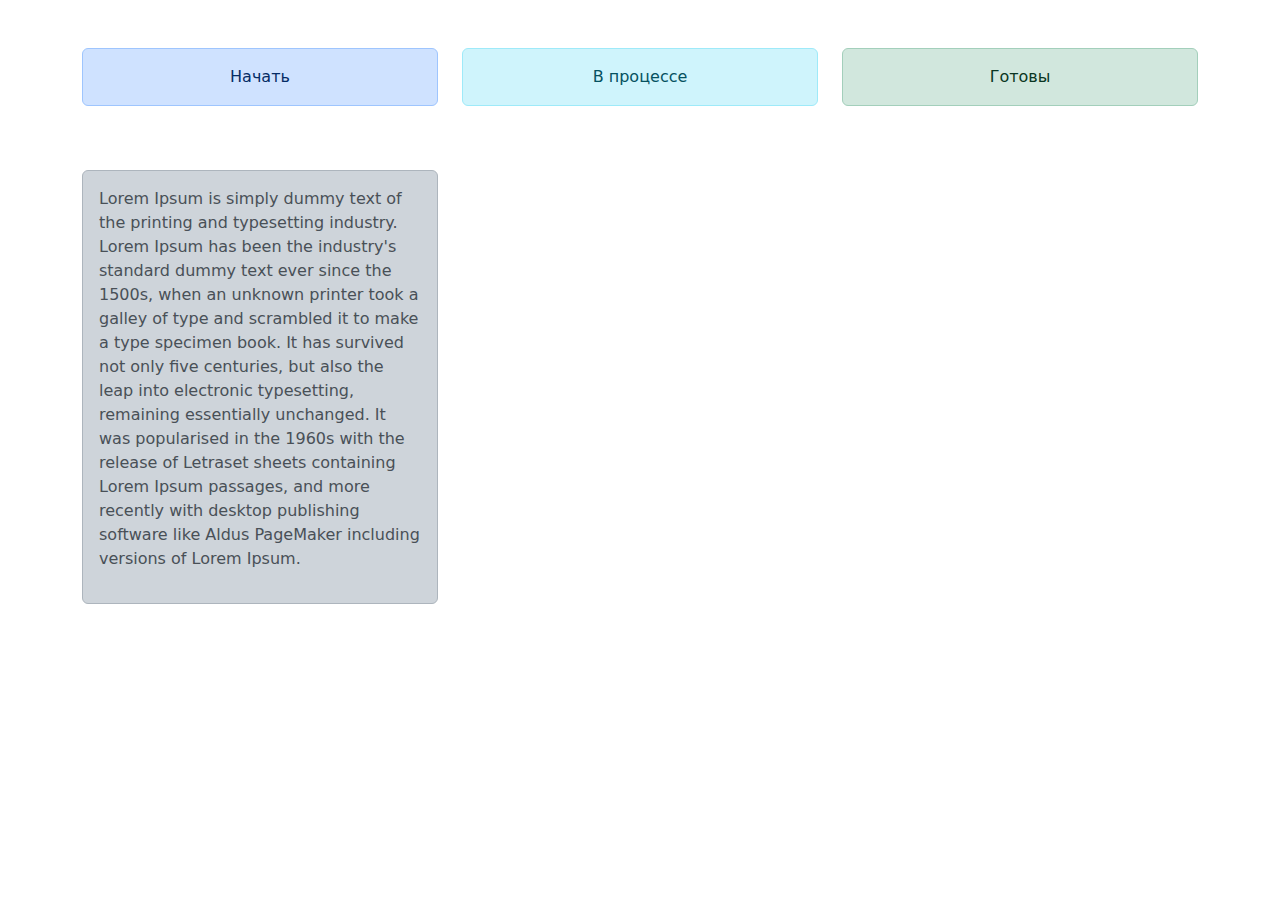
<file: 02.drag&drop/index.html>
<!DOCTYPE html>
<html lang="en">
<head>
    <meta charset="UTF-8"/>
    <meta name="viewport" content="width=device-width, initial-scale=1.0"/>
    <!--<link rel="stylesheet" href="styles.css"/>-->
    <link rel="stylesheet" href="https://cdn.jsdelivr.net/npm/bootstrap@5.1.3/dist/css/bootstrap.min.css"/>
    <title>Drag & Drop | Project 2</title>
</head>
<body>
<!--<div>-->
<!--    <div class="row">-->
<!--        <div class="col-header start">Начать</div>-->
<!--        <div class="col-header progress">В процессе</div>-->
<!--        <div class="col-header done">Готовы</div>-->
<!--    </div>-->

<!--    <div class="row">-->
<!--        <div class="placeholder">-->
<!--            <div class="item">Перетащи меня</div>-->
<!--        </div>-->
<!--        <div class="placeholder"></div>-->
<!--        <div class="placeholder"></div>-->
<!--    </div>-->

<!--</div>-->

<div class="container mt-5">
    <div class="row mb-5 text-center">
        <div class="col">
            <div class="alert alert-primary">Начать</div>
        </div>
        <div class="col">
            <div class="alert alert-info">В процессе</div>
        </div>
        <div class="col">
            <div class="alert alert-success">Готовы</div>
        </div>
    </div>

    <div class="row tasks">
        <div class="col rounded" style="height: 300px;">
            <div class="task alert alert-dark" draggable="true">
                <p>Lorem Ipsum is simply dummy text of the printing and typesetting industry. Lorem Ipsum has been the industry's standard dummy text ever since the 1500s, when an unknown printer took a galley of type and scrambled it to make a type specimen book. It has survived not only five centuries, but also the leap into electronic typesetting, remaining essentially unchanged. It was popularised in the 1960s with the release of Letraset sheets containing Lorem Ipsum passages, and more recently with desktop publishing software like Aldus PageMaker including versions of Lorem Ipsum.</p>
            </div>
        </div>
        <div class="col rounded" style="height: 300px;"></div>
        <div class="col rounded" style="height: 300px;"></div>
    </div>

    <script src="https://code.jquery.com/jquery-3.6.0.min.js"
            integrity="sha256-/xUj+3OJU5yExlq6GSYGSHk7tPXikynS7ogEvDej/m4=" crossorigin="anonymous"></script>
    <script>
        $(function () {

            var toggleClass = function ($target, className) {
                $target.toggleClass(className);
                return $target;
            }

            var moveEffect = function ($target) {
                toggleClass($target, ['alert-dark', 'alert-warning']);
            }

            var ioEffect = function ($target) {
                toggleClass($target, ['border', 'border-3']);
            }

            var $task = $('.task').on({
                dragstart: function (e) {
                    var $target = $(e.target);
                    setTimeout(function () {
                        $target.addClass('d-none');
                    }, 0)
                    moveEffect($target);
                },
                dragend: function (e) {
                    var $target = $(e.target);
                    $target.removeClass('d-none');
                    moveEffect($target);
                }
            });

            var $cols = $('.tasks .col').on({
                dragover: function (e) {
                    e.preventDefault();
                },
                dragenter: function (e) {
                    ioEffect($(e.target));
                },
                dragleave: function (e) {
                    ioEffect($(e.target));
                },
                drop: function (e) {
                    $(e.target).append($task);
                    $cols.removeClass(['border', 'border-3']);
                }
            })

        });
    </script>
</div>

</body>
</html>
</file>
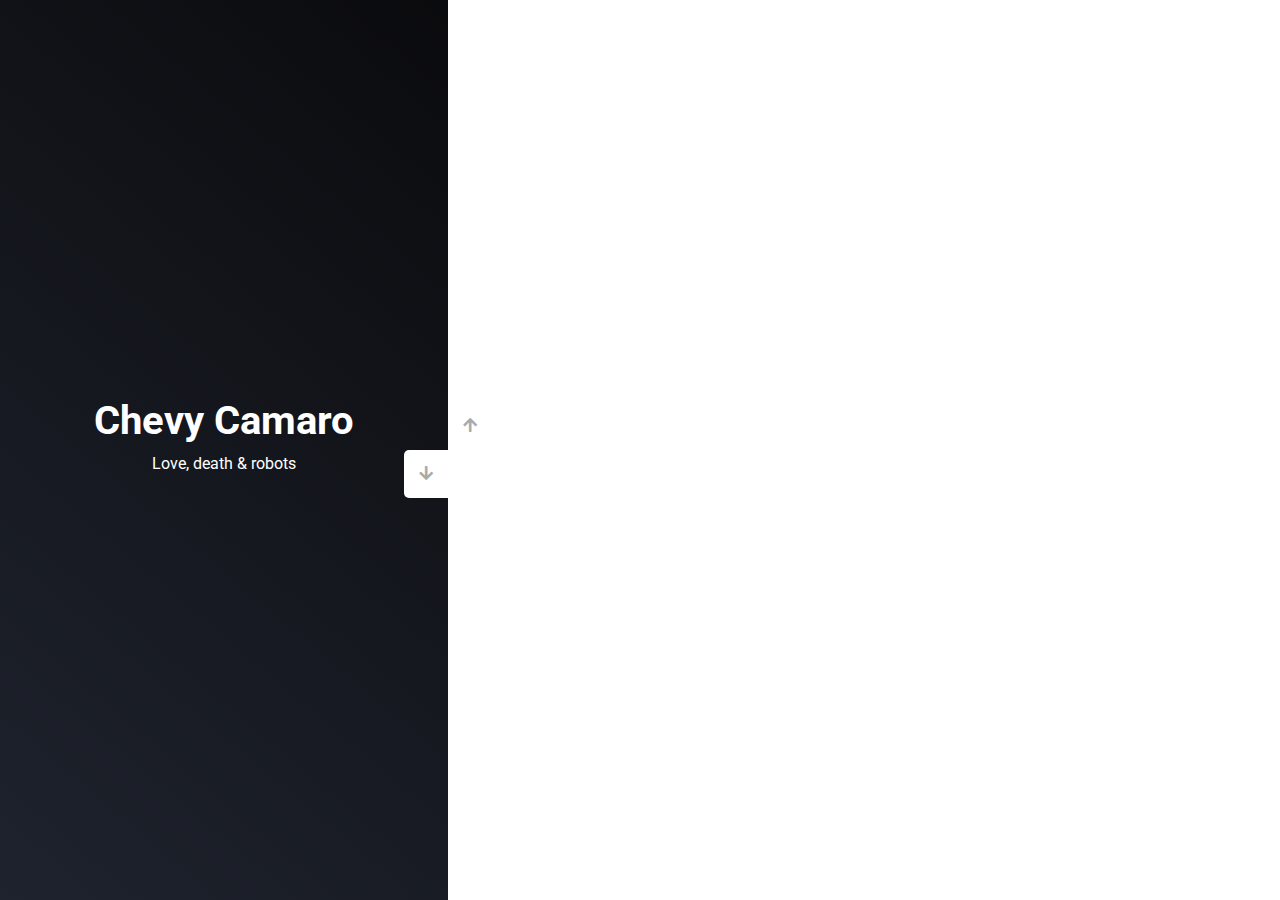
<file: 03.slider/index.html>
<!DOCTYPE html>
<html lang="en">
<head>
    <meta charset="UTF-8"/>
    <meta name="viewport" content="width=device-width, initial-scale=1.0"/>
    <link rel="stylesheet" href="https://cdnjs.cloudflare.com/ajax/libs/font-awesome/5.15.1/css/all.min.css"/>
    <link rel="stylesheet" href="style.css"/>
    <title>Slider | Project 3</title>
</head>
<body>
<div class="container">
    <div class="sidebar">
        <div style="background: linear-gradient(229.99deg, #343b3b -26%, #01160d 145%);">
            <h1>GT-R</h1>
            <p>Love, death & robots</p>
        </div>
        <div style="background: linear-gradient(215.32deg, #506066 -1%, #02131c 124%);">
            <h1>Mercedes</h1>
            <p>Love, death & robots</p>
        </div>
        <div style="background: linear-gradient(221.87deg, #1f1201 1%, #80570e 128%);">
            <h1>Audi R8</h1>
            <p>Love, death & robots</p>
        </div>
        <div style="background: linear-gradient(220.16deg, #09090b -8%, #262c3a 138%);">
            <h1>Chevy Camaro</h1>
            <p>Love, death & robots</p>
        </div>
    </div>
    <div class="main-slide">
        <div style="background-image: url('https://images.unsplash.com/photo-1492144534655-ae79c964c9d7?ixlib=rb-1.2.1&ixid=MnwxMjA3fDB8MHxwaG90by1wYWdlfHx8fGVufDB8fHx8&auto=format&fit=crop&w=1583&q=80');"></div>
        <div style="background-image: url('https://images.unsplash.com/photo-1493238792000-8113da705763?ixlib=rb-1.2.1&ixid=MnwxMjA3fDB8MHxwaG90by1wYWdlfHx8fGVufDB8fHx8&auto=format&fit=crop&w=1470&q=80');"></div>
        <div style="background-image: url('https://images.unsplash.com/photo-1612368764459-0446df792e36?ixlib=rb-1.2.1&ixid=MnwxMjA3fDB8MHxwaG90by1wYWdlfHx8fGVufDB8fHx8&auto=format&fit=crop&w=1470&q=80');"></div>
        <div style="background-image: url('https://images.unsplash.com/photo-1619330193424-e6a670798b9e?ixlib=rb-1.2.1&ixid=MnwxMjA3fDB8MHxwaG90by1wYWdlfHx8fGVufDB8fHx8&auto=format&fit=crop&w=1470&q=80');"></div>
    </div>
    <div class="controls">
        <button class="down-button">
            <i class="fas fa-arrow-down"></i>
        </button>
        <button class="up-button">
            <i class="fas fa-arrow-up"></i>
        </button>
    </div>
</div>
<script src="https://code.jquery.com/jquery-3.6.0.min.js"
        integrity="sha256-/xUj+3OJU5yExlq6GSYGSHk7tPXikynS7ogEvDej/m4=" crossorigin="anonymous"></script>
<script>
    const Slider = (function ($) {
        let defaultOptions = {},
            slidesCount = 0,
            activeSlideIndex = 0;

        const SlideControl = function (options, context) {
            this.$event = $(this);
            this.$options = $.extend({}, this.DEFAULTS, options);
            this.$downControl = $(this.$options['down']['handler'], context.$handler);
            this.$upControl = $(this.$options['up']['handler'], context.$handler);
            this.context = context;
            this.events();
        }

        SlideControl.prototype = {
            DEFAULTS: {
                up: {
                    handler: '.up-button'
                },
                down: {
                    handler: '.down-button'
                }
            },
            events: function () {
                this.$downControl.on('click', $.proxy(this.onDownClick, this));
                this.$upControl.on('click', $.proxy(this.onUpClick, this));
            },
            onDownClick: function () {
                activeSlideIndex--;
                if (activeSlideIndex < 0) {
                    activeSlideIndex = slidesCount - 1;
                }
                this.$event.trigger('control:handler', []);
            },
            onUpClick: function () {
                activeSlideIndex++;
                if (activeSlideIndex === slidesCount) {
                    activeSlideIndex = 0;
                }
                this.$event.trigger('control:handler', []);
            },
            on: function (name, callback) {
                this.$event.on(name, callback);
            },
        };

        const SlidePanel = function (options, context) {
            this.$options = $.extend({}, this.DEFAULTS, options);
            this.$handler = $(this.$options['handler'], context.$handler);
        }

        SlidePanel.prototype = {
            css: function (key, value) {
                return this.$handler.css(key, value);
            },
            transform: function (length) {
                this.css({
                    transform: `translateY(${length})`
                });
                return this;
            },
            children: function () {
                return this.$handler.children();
            }
        }

        const SlideContainer = function (options) {
            this.$options = $.extend({}, this.DEFAULTS, options);
            this.$handler = $(this.$options['handler']);
            this.$sidebar = new SlidePanel(this.$options['sidebar'], this);
            this.$mainSlide = new SlidePanel(this.$options['mainSlide'], this.$handler);
            slidesCount = this.$mainSlide.children().length;
            this.$sidebar.css('top', `-${(slidesCount - 1) * 100}vh`);
            this.controls = new SlideControl(this.$options['controls'], this);
            this.controls.on('control:handler', $.proxy(this.handler, this))
        }

        SlideContainer.prototype = {
            DEFAULTS: {
                handler: '.container',
                sidebar: {
                    handler: '.sidebar'
                },
                mainSlide: {
                    handler: '.main-slide'
                },
            },
            height: function () {
                return this.$handler.height();
            },
            handler: function () {
                this.$sidebar.transform(`${activeSlideIndex * this.height()}px`);
                this.$mainSlide.transform(`-${activeSlideIndex * this.height()}px`);
            }
        }

        return {
            DEFAULTS: {},

            /**
             *
             * @param options
             */
            ready: function (options) {
                this.$options = $.extend(defaultOptions, this.DEFAULTS, options);
                this.container = new SlideContainer(this.$options);
            }
        }
    }).call(this, jQuery);

    Slider.ready({
        // handler: '.container',
        // sidebar: {
        //     handler: '.sidebar'
        // },
        // mainSlide: {
        //     handler: '.main-slide'
        // },
        // controls: {
        //     up: {
        //         handler: '.up-button'
        //     },
        //     down: {
        //         handler: '.down-button'
        //     }
        // }
    })
</script>
</body>
</html>
</file>
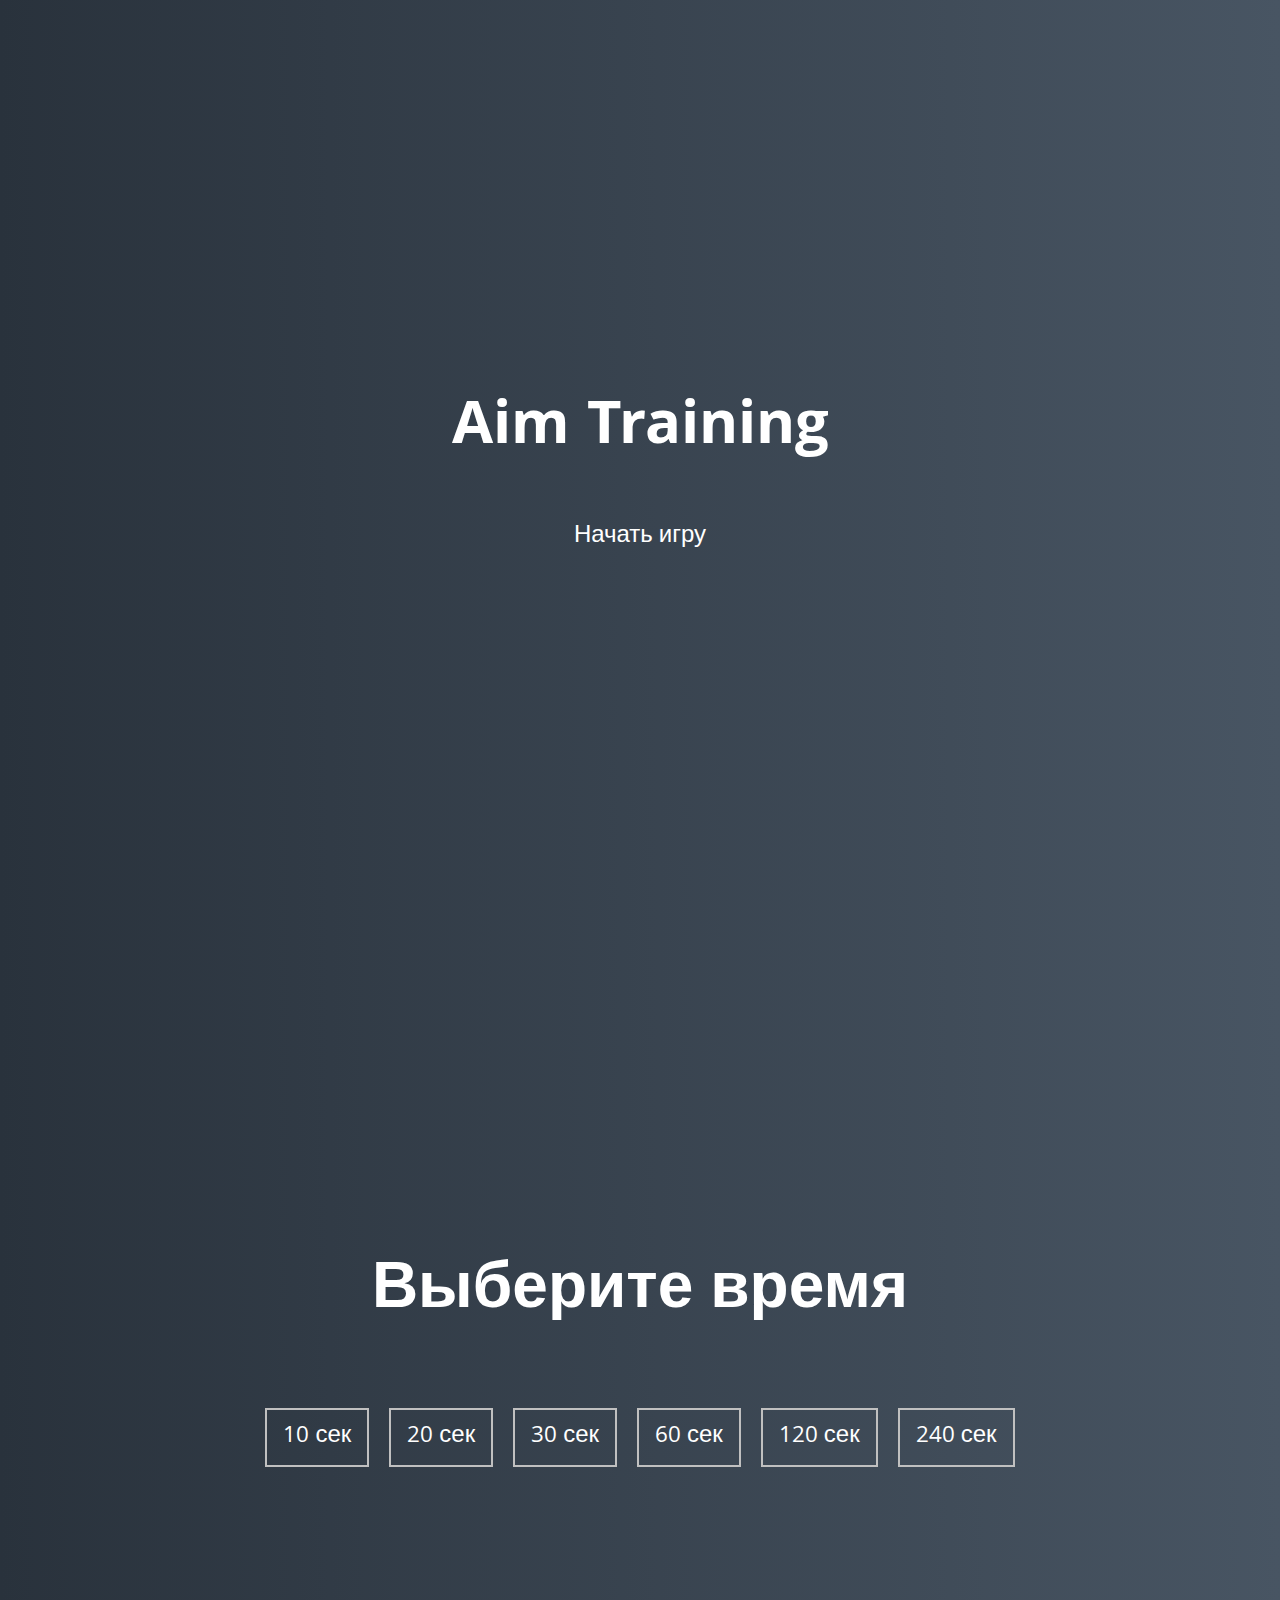
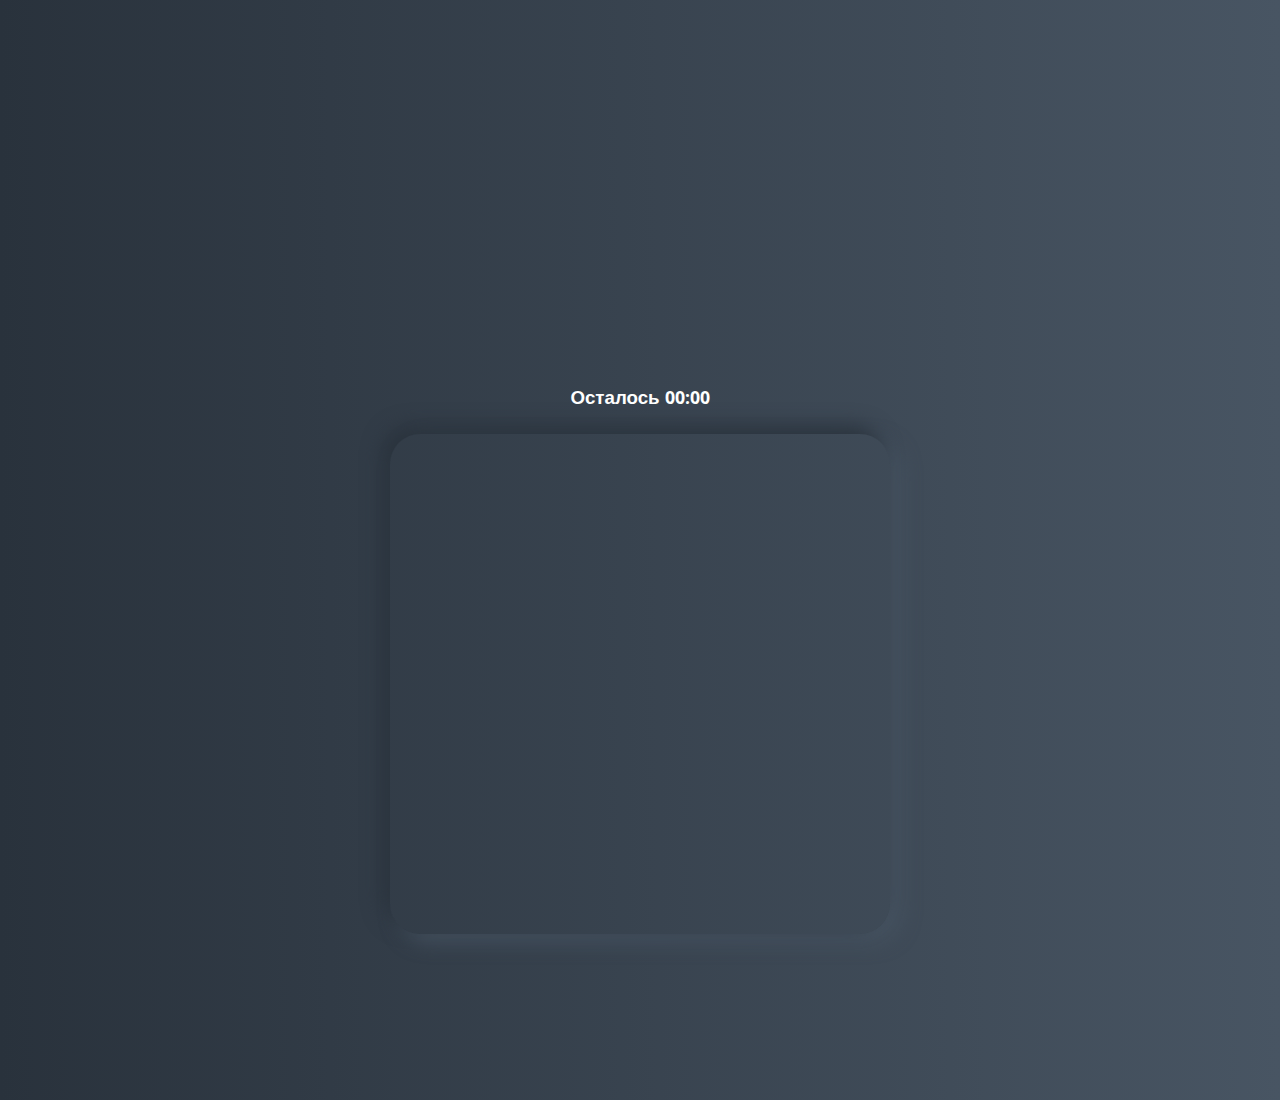
<file: 05.game/index.html>
<!DOCTYPE html>
<html lang="en">
<head>
    <meta charset="UTF-8"/>
    <meta name="viewport" content="width=device-width, initial-scale=1.0"/>
    <link rel="stylesheet" href="styles.css"/>
    <title>Aim Training | Project 5</title>
</head>
<body>

<div class="screen">
    <h1>Aim Training</h1>
    <a href="#" class="start">Начать игру</a>
</div>

<div class="screen">
    <h1>Выберите время</h1>
    <ul class="time-list">
        <li>
            <button class="time-btn" data-time="10">
                10 сек
            </button>
        </li>
        <li>
            <button class="time-btn" data-time="20">
                20 сек
            </button>
        </li>
        <li>
            <button class="time-btn" data-time="30">
                30 сек
            </button>
        </li>
        <li>
            <button class="time-btn" data-time="60">
                60 сек
            </button>
        </li>
        <li>
            <button class="time-btn" data-time="120">
                120 сек
            </button>
        </li>
        <li>
            <button class="time-btn" data-time="240">
                240 сек
            </button>
        </li>
    </ul>
</div>

<div id="aim" class="screen">
    <h3>Осталось <span id="time">00:00</span></h3>
    <div class="board" id="board"></div>
</div>

<script src="https://code.jquery.com/jquery-3.6.0.min.js"></script>
<script>
    $(function () {
        let $screen = $('.screen'), $time = $('#time'), time = 0, $board = $('#board'), score = 0;

        $('.start').on('click', function (e) {
            e.preventDefault();
            $screen.has(e.target).addClass('up');
        });

        const applyTime = function (value) {
            let minutes = Math.floor(value / 60);
            minutes = minutes < 10 ? `0${minutes}` : minutes;
            let seconds = value - (minutes * 60);
            $time.html(`${minutes}:${seconds < 10 ? `0${seconds}` : seconds}`);
        }

        const generateNumber = function (min, max) {
            return Math.round(Math.random() * (max - min) + min);
        }

        const randomColor = function () {
            const colors = [
                '#e57373', '#f06292', '#ba68c8', '#9575cd', '#7986cb',
                '#64b5f6', '#4fc3f7', '#4dd0e1', '#4db6ac', '#81c784',
                '#aed581', '#dce775', '#fff176', '#ffd54f', '#ffb74d',
                '#ff8a65', '#a1887f', '#e0e0e0', '#b0bec5',
            ];
            return colors[generateNumber(0, colors.length - 1)];
        };

        const factoryCircle = function () {
            let size = generateNumber(10, 60),
                $circle = $('<div>');

            $circle.addClass('circle').css({
                width: size,
                height: size,
                top: generateNumber(0, $board.height() - size),
                left: generateNumber(0, $board.width() - size),
                background: randomColor()
            });

            $circle.on('click', function () {
                ++score;
                $circle.remove();
                factoryCircle();
            })

            $board.append($circle);

            setInterval(function () {
                if (time < 1) {
                    $circle.remove();
                }
            }, 100);
        }

        $('.time-list').delegate('.time-btn', 'click', function (e) {
            let $current = $(this);
            $screen.has($current).addClass('up');
            applyTime(time = parseInt($current.attr('data-time')));
            setInterval(function () {
                if (--time > 0) {
                    applyTime(time);
                } else {
                    $time.parent('h3').hide();
                    $board.html(`<h1>Ваш счёт: <span class="primary">${score}</span></h1>`)
                }
            }, 1000);
            factoryCircle();
        });
    });
</script>
</body>
</html>
</file>
<file: 02.drag&drop/styles.css>
/*@import url('https://fonts.googleapis.com/css?family=Roboto&display=swap');*/

/** {*/
/*    box-sizing: border-box;*/
/*}*/

/*body {*/
/*    font-family: 'Roboto', sans-serif;*/
/*    background-color: #e5e5e5;*/
/*    display: flex;*/
/*    padding-top: 5rem;*/
/*    justify-content: center;*/
/*    overflow: hidden;*/
/*    margin: 0;*/
/*}*/

/*.row {*/
/*    display: flex;*/
/*    width: 600px;*/
/*    justify-content: space-between;*/
/*    margin-bottom: 1rem;*/
/*}*/

/*.col-header {*/
/*    width: 150px;*/
/*    box-shadow: 4px 4px 9px rgba(198, 198, 198, 0.36);*/
/*    border-radius: 20px;*/
/*    padding: 0.8rem 1rem;*/
/*    color: #fff;*/
/*}*/

/*.item {*/
/*    width: 150px;*/
/*    height: 66px;*/
/*    border: 1px solid #eee;*/
/*    box-shadow: 4px 4px 9px rgba(198, 198, 198, 0.36);*/
/*    border-radius: 20px;*/
/*    background: #f7f6f7;*/
/*    padding: 0.8rem 1rem;*/
/*    color: #828282;*/
/*    text-align: center;*/
/*    cursor: grab;*/
/*}*/

/*.item:active {*/
/*    cursor: grabbing;*/
/*}*/

/*.placeholder {*/
/*    width: 150px;*/
/*    height: 66px;*/
/*}*/

/*.start {*/
/*    background: linear-gradient(90deg, #ff85e4 0%, #229efd 179.25%);*/
/*}*/

/*.progress {*/
/*    background: linear-gradient(90deg, #209cff 0%, #68e0cf 100%);*/
/*}*/

/*.done {*/
/*    background: linear-gradient(90deg, #84fab0 0%, #8fd3f4 100%);*/
/*}*/

/*.tasks .col {*/
/*    height: 400px;*/
/*}*/
</file>
<file: 03.slider/style.css>
@import url('https://fonts.googleapis.com/css?family=Roboto&display=swap');

* {
  box-sizing: border-box;
  margin: 0;
  padding: 0;
}

body {
  font-family: 'Roboto', sans-serif;
  height: 100vh;
}

.container {
  position: relative;
  overflow: hidden;
  width: 100vw;
  height: 100vh;
}

.sidebar {
  height: 100%;
  width: 35%;
  position: absolute;
  top: 0;
  left: 0;
  transition: transform 0.5s ease-in-out;
}

.sidebar > div {
  height: 100%;
  width: 100%;
  display: flex;
  flex-direction: column;
  align-items: center;
  justify-content: center;
  color: #fff;
}

.sidebar h1 {
  font-size: 40px;
  margin-bottom: 10px;
  margin-top: -30px;
}

.main-slide {
  height: 100%;
  position: absolute;
  top: 0;
  left: 35%;
  width: 65%;
  transition: transform 0.5s ease-in-out;
}

.main-slide > div {
  background-repeat: no-repeat;
  background-size: cover;
  background-position: center center;
  height: 100%;
  width: 100%;
}

button {
  background-color: #fff;
  border: none;
  color: #aaa;
  cursor: pointer;
  font-size: 16px;
  padding: 15px;
}

button:hover {
  color: #222;
}

button:focus {
  outline: none;
}

.container .controls button {
  position: absolute;
  left: 35%;
  top: 50%;
  z-index: 100;
}

.container .controls .down-button {
  transform: translateX(-100%);
  border-top-left-radius: 5px;
  border-bottom-left-radius: 5px;
}

.container .controls .up-button {
  transform: translateY(-100%);
  border-top-right-radius: 5px;
  border-bottom-right-radius: 5px;
}
</file>
<file: 05.game/styles.css>
@import url('https://fonts.googleapis.com/css?family=Khula&display=swap');

* {
    box-sizing: border-box;
}

body {
    color: #fff;
    font-family: 'Khula', sans-serif;
    height: 100vh;
    overflow: hidden;
    margin: 0;
    text-align: center;
}

a {
    color: #fff;
    text-decoration: none;
}

a:hover {
    color: #16D9E3;
}

.start {
    font-size: 1.5rem;
}

h1 {
    line-height: 1.4;
    font-size: 4rem;
}

.screen {
    display: flex;
    flex-direction: column;
    align-items: center;
    justify-content: center;
    height: 100vh;
    width: 100vw;
    transition: margin 0.5s ease-out;
    background: linear-gradient(90deg, #29323C 0%, #485563 100%);
}

.screen.up {
    margin-top: -100vh;
}

.time-list {
    display: flex;
    flex-wrap: wrap;
    justify-content: center;
    list-style: none;
    padding: 0;
}

.time-list li {
    margin: 10px;
}

.time-btn {
    background-color: transparent;
    border: 2px solid #C0C0C0;
    color: #fff;
    cursor: pointer;
    font-family: inherit;
    padding: .5rem 1rem;
    font-size: 1.5rem;
}

.time-btn:hover {
    border: 2px solid #16D9E3;
    color: #16D9E3;
}

.hide {
    opacity: 0;
}

.primary {
    color: #16D9E3;
}

.board {
    display: flex;
    justify-content: center;
    align-items: center;
    position: relative;
    width: 500px;
    height: 500px;
    /*background: linear-gradient(118.38deg, #29323C -4.6%, #485563 200.44%);*/
    box-shadow: -8px -8px 20px #2A333D, 10px 7px 20px #475462;
    border-radius: 30px;
    overflow: hidden;
}

.circle {
    background: linear-gradient(90deg, #16D9E3 0%, #30C7EC 47%, #46AEF7 100%);
    position: absolute;
    border-radius: 50%;
    cursor: pointer;
}
</file>
